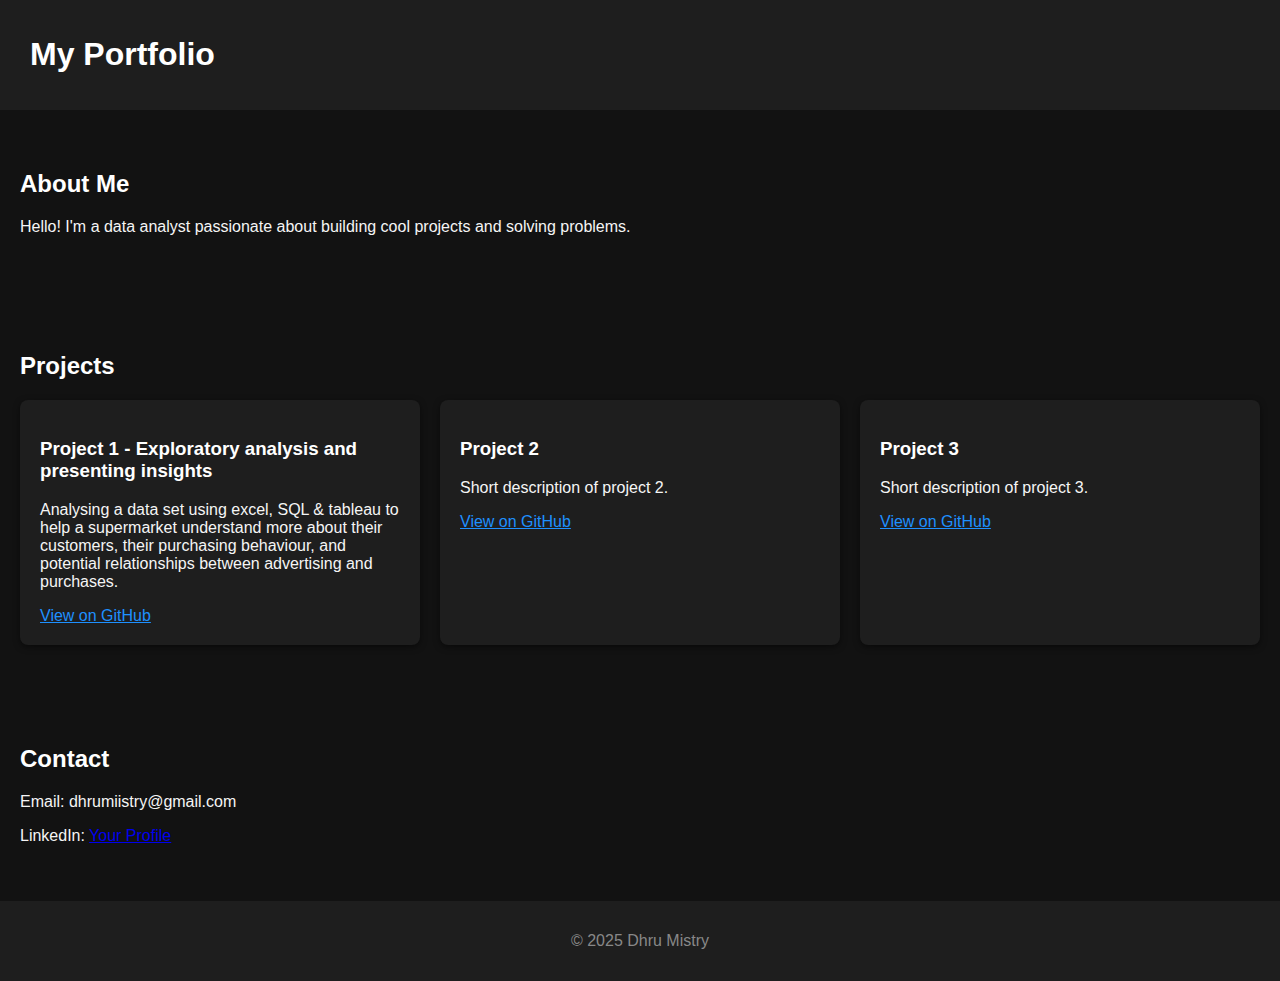
<file: index.html>
<!DOCTYPE html>
<html lang="en">
<head>
  <meta charset="UTF-8">
  <title>Dhru Portfolio</title>
  <link rel="stylesheet" href="style.css">
</head>
<body>
  <!-- Navigation -->
  <nav>
    <h1>My Portfolio</h1>
  </nav>

  <!-- About Section -->
  <section id="about">
    <h2>About Me</h2>
    <p>Hello! I'm a data analyst passionate about building cool projects and solving problems.</p>
  </section>

  <!-- Projects Section -->
  <section id="projects">
    <h2>Projects</h2>
    <div class="project-grid">
      <div class="card">
        <h3>Project 1 - Exploratory analysis and presenting insights</h3>
        <p>Analysing a data set using excel, SQL & tableau to help a supermarket understand more about their customers, their purchasing behaviour, and potential relationships between advertising and purchases. </p>
        <a href="https://github.com/username/project1">View on GitHub</a>
      </div>
      <div class="card">
        <h3>Project 2</h3>
        <p>Short description of project 2.</p>
        <a href="https://github.com/username/project2">View on GitHub</a>
      </div>
      <div class="card">
        <h3>Project 3</h3>
        <p>Short description of project 3.</p>
        <a href="https://github.com/username/project3">View on GitHub</a>
      </div>
    </div>
  </section>

  <!-- Contact Section -->
  <section id="contact">
    <h2>Contact</h2>
    <p>Email: dhrumiistry@gmail.com</p>
    <p>LinkedIn: <a href="www.linkedin.com/in/dhru-mistry-254067243">Your Profile</a></p>
  </section>

  <footer>
    <p>© 2025 Dhru Mistry</p>
  </footer>
</body>
</html>
</file>
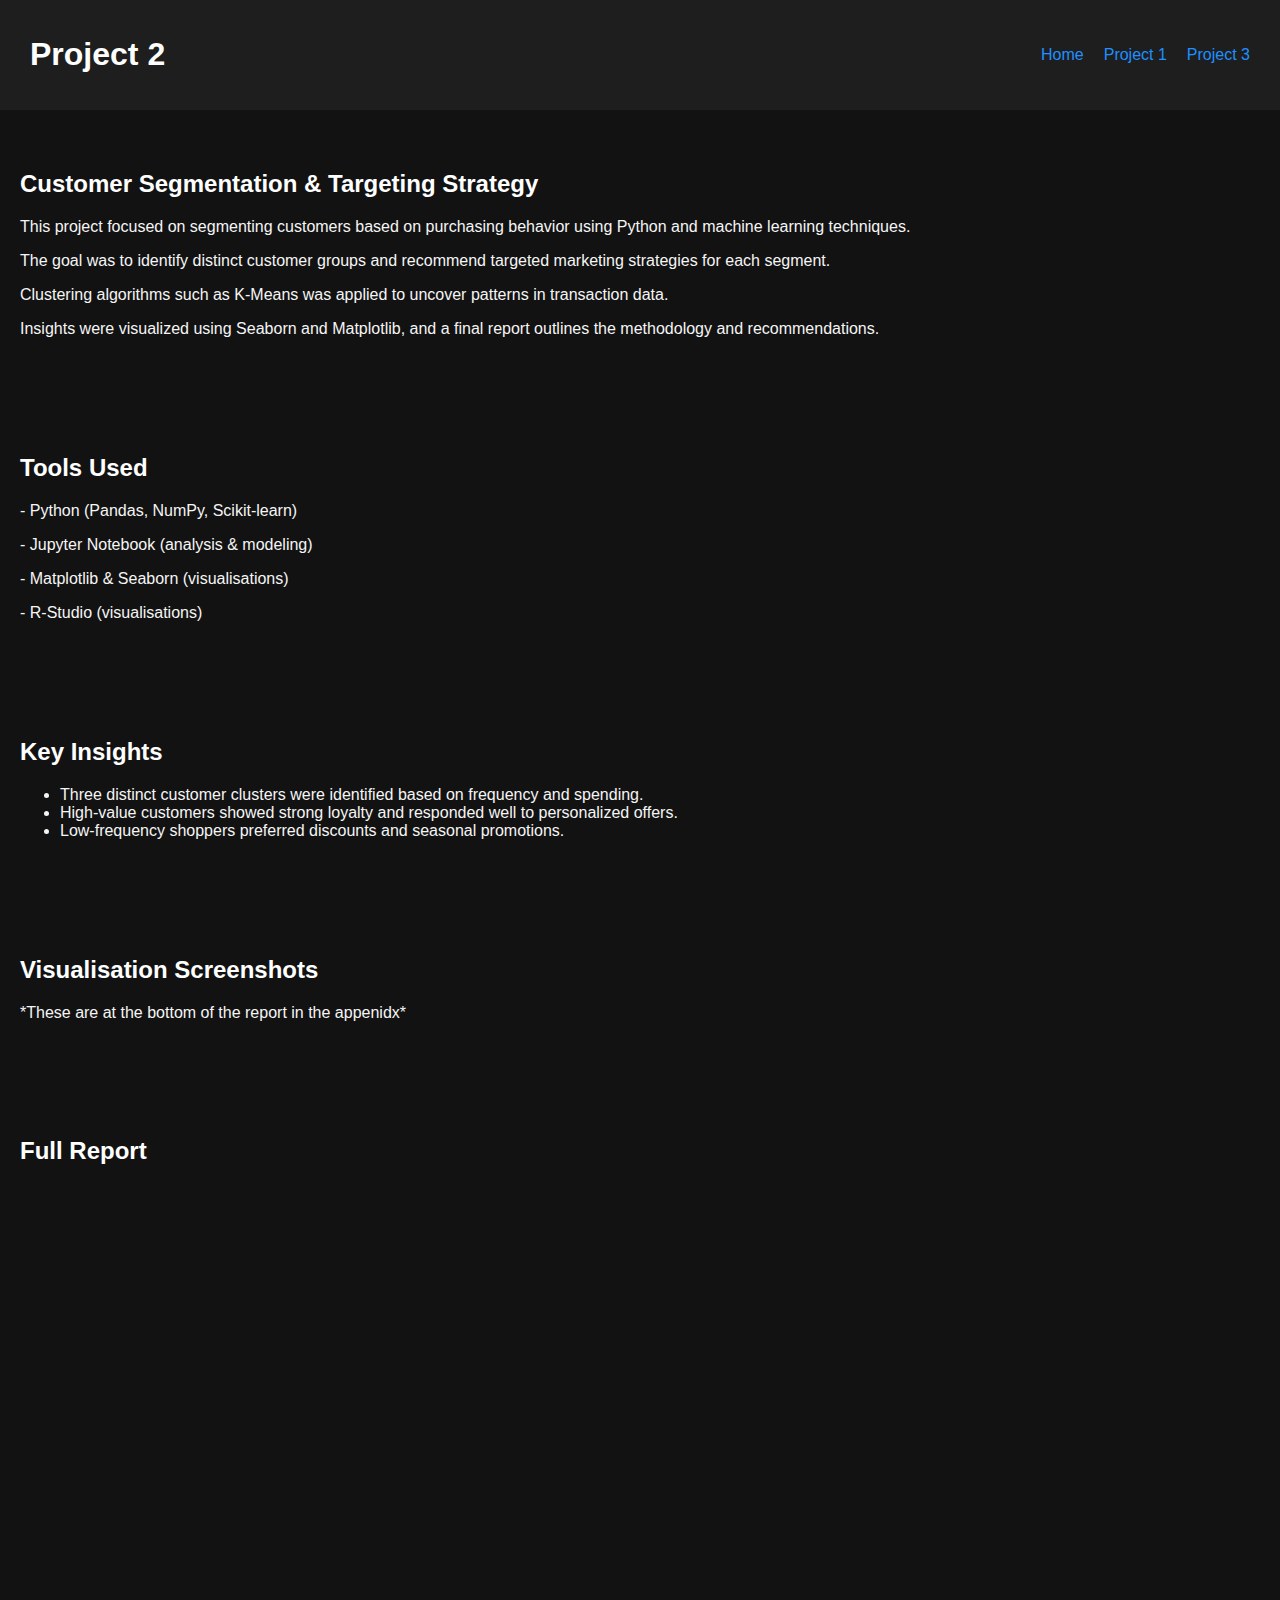
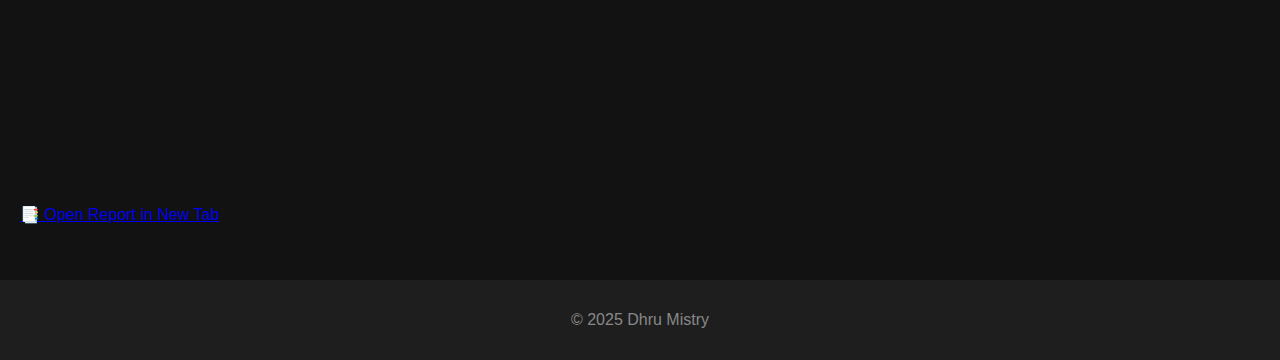
<file: project2.html>
<!DOCTYPE html>
<html lang="en">
<head>
  <meta charset="UTF-8">
  <title>Project 2 - Customer Segmentation</title>
  <link rel="stylesheet" href="style.css">
</head>
<body>
  <!-- Navigation -->
  <nav>
    <h1>Project 2</h1>
    <ul>
      <li><a href="index.html">Home</a></li>
      <li><a href="project1.html">Project 1</a></li>
      <li><a href="project3.html">Project 3</a></li>
    </ul>
  </nav>

  <!-- Main Content Container -->
  <div class="container">
    <section>
      <h2>Customer Segmentation & Targeting Strategy</h2>
      <p>This project focused on segmenting customers based on purchasing behavior using Python and machine learning techniques.</p>
      <p>The goal was to identify distinct customer groups and recommend targeted marketing strategies for each segment.</p>
      <p>Clustering algorithms such as K-Means was applied to uncover patterns in transaction data.</p>
      <p>Insights were visualized using Seaborn and Matplotlib, and a final report outlines the methodology and recommendations.</p>
    </section>
    
    <section>
      <h2>Tools Used</h2>
        <p>- Python (Pandas, NumPy, Scikit-learn)</p>
        <p>- Jupyter Notebook (analysis & modeling)</p>
        <p>- Matplotlib & Seaborn (visualisations)</p>
        <p>- R-Studio (visualisations)</p>
    </section>

    <section>    
      <h2>Key Insights</h2>
      <ul>
        <li>Three distinct customer clusters were identified based on frequency and spending.</li>
        <li>High-value customers showed strong loyalty and responded well to personalized offers.</li>
        <li>Low-frequency shoppers preferred discounts and seasonal promotions.</li>
      </ul>
    </section>

    <section>
      <h2>Visualisation Screenshots</h2>
      <p>*These are at the bottom of the report in the appenidx*</p>
    </section>
    
    <section>        
      <h2>Full Report</h2>
      <iframe src="reports/project2-report.pdf" width="100%" height="600px" style="border:none;"></iframe>
      <p><a href="reports/project2-report.pdf" target="_blank">📑 Open Report in New Tab</a></p>
    </div>
    </section>
  
  <footer>
    <p>© 2025 Dhru Mistry</p>
  </footer>
</body>
</html>
</file>
<file: style.css>
/* Global Dark Theme */
body {
  background-color: #121212;
  color: #f5f5f5;
  font-family: 'Segoe UI', Arial, sans-serif;
  margin: 0;
  padding: 0;
}

/* Navigation Bar */
nav {
  background-color: #1e1e1e;
  padding: 15px 30px;
  display: flex;
  justify-content: space-between;
  align-items: center;
}

nav h1 {
  color: #ffffff;
}

nav ul {
  list-style: none;
  display: flex;
  gap: 20px;
}

nav ul li a {
  color: #1e90ff;
  text-decoration: none;
}

nav ul li a:hover {
  text-decoration: underline;
}

/* Sections */
section {
  padding: 40px 20px;
}

h2 {
  color: #ffffff;
  margin-bottom: 20px;
}

/* Project Grid */
.project-grid {
  display: grid;
  grid-template-columns: repeat(auto-fit, minmax(250px, 1fr));
  gap: 20px;
}

.card {
  background-color: #1e1e1e;
  border-radius: 8px;
  padding: 20px;
  box-shadow: 0 2px 6px rgba(0,0,0,0.5);
}

.card h3 {
  color: #ffffff;
}

.card a {
  color: #1e90ff;
}

/* Footer */
footer {
  background-color: #1e1e1e;
  text-align: center;
  padding: 15px;
  color: #888;
}
</file>
